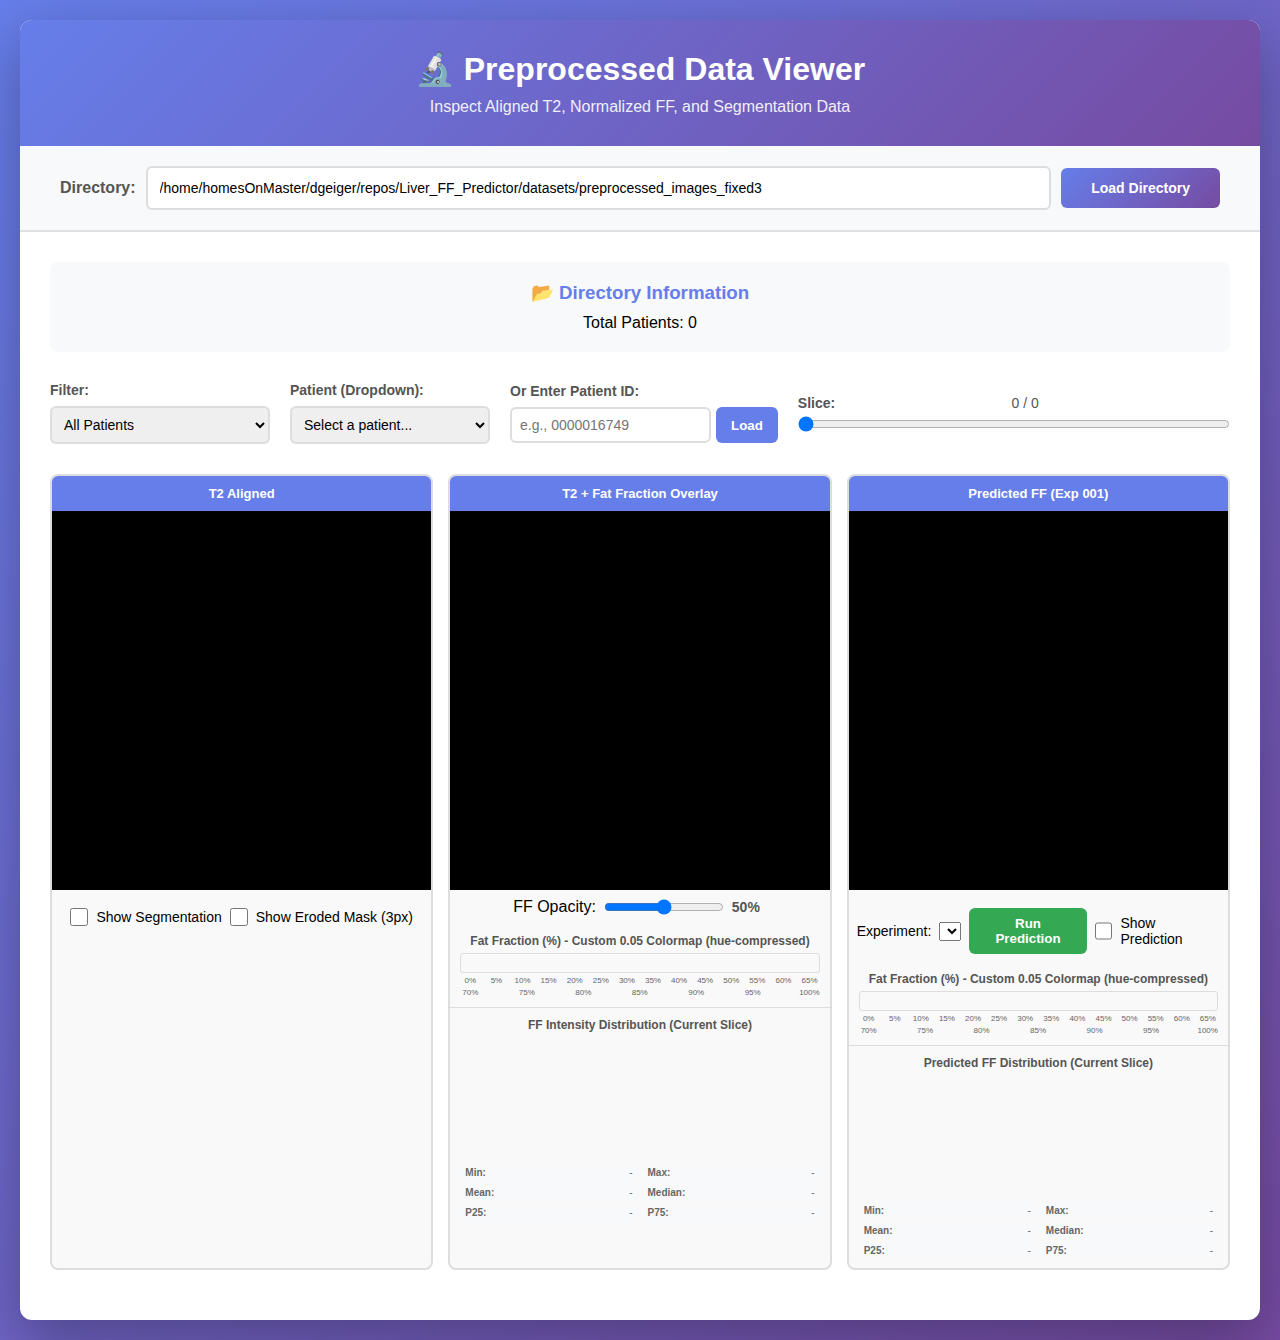
<file: HTML_Viewer/prediction_viewer/static/index.html>
<!DOCTYPE html>
<html lang="en">
<head>
    <meta charset="UTF-8">
    <meta name="viewport" content="width=device-width, initial-scale=1.0">
    <title>Preprocessed Data Viewer</title>
    <style>
        * {
            margin: 0;
            padding: 0;
            box-sizing: border-box;
        }

        body {
            font-family: -apple-system, BlinkMacSystemFont, 'Segoe UI', Roboto, Oxygen, Ubuntu, Cantarell, sans-serif;
            background: linear-gradient(135deg, #667eea 0%, #764ba2 100%);
            min-height: 100vh;
            padding: 20px;
        }

        .container {
            max-width: 1800px;
            margin: 0 auto;
            background: white;
            border-radius: 12px;
            box-shadow: 0 20px 60px rgba(0,0,0,0.3);
            overflow: hidden;
        }

        header {
            background: linear-gradient(135deg, #667eea 0%, #764ba2 100%);
            color: white;
            padding: 30px;
            text-align: center;
        }

        header h1 {
            font-size: 32px;
            margin-bottom: 10px;
        }

        header p {
            opacity: 0.9;
            font-size: 16px;
        }

        .directory-section {
            padding: 20px 40px;
            background: #f8f9fa;
            border-bottom: 2px solid #e0e0e0;
        }

        .directory-input-group {
            display: flex;
            align-items: center;
            gap: 10px;
            max-width: 1200px;
            margin: 0 auto;
        }

        .directory-input-group label {
            font-weight: 600;
            color: #555;
            white-space: nowrap;
        }

        .directory-input-group input {
            flex: 1;
            padding: 12px;
            border: 2px solid #ddd;
            border-radius: 6px;
            font-size: 14px;
        }

        .directory-input-group button {
            padding: 12px 30px;
            background: linear-gradient(135deg, #667eea 0%, #764ba2 100%);
            color: white;
            border: none;
            border-radius: 6px;
            cursor: pointer;
            font-size: 14px;
            font-weight: 600;
            white-space: nowrap;
        }

        .directory-input-group button:hover {
            opacity: 0.9;
        }

        .main-content {
            padding: 30px;
        }

        .stats-section {
            background: #f8f9fa;
            padding: 20px;
            border-radius: 8px;
            margin-bottom: 30px;
            text-align: center;
        }

        .stats-section h3 {
            margin-bottom: 10px;
            color: #667eea;
        }

        .controls {
            display: flex;
            gap: 20px;
            margin-bottom: 30px;
            align-items: center;
            flex-wrap: wrap;
        }

        .control-group {
            display: flex;
            flex-direction: column;
            gap: 8px;
        }

        .control-group label {
            font-size: 14px;
            font-weight: 600;
            color: #555;
        }

        .control-group select {
            padding: 8px;
            border: 2px solid #ddd;
            border-radius: 6px;
            font-size: 14px;
            min-width: 200px;
        }

        .slider-container {
            display: flex;
            flex-direction: column;
            flex: 1;
            min-width: 300px;
        }

        .slider-label {
            display: flex;
            justify-content: space-between;
            margin-bottom: 5px;
            font-size: 14px;
            color: #555;
        }

        input[type="range"] {
            width: 100%;
        }

        .viewer-grid {
            display: grid;
            grid-template-columns: repeat(3, 1fr);
            gap: 15px;
            margin-bottom: 20px;
        }

        .viewer-panel {
            border: 2px solid #ddd;
            border-radius: 8px;
            overflow: hidden;
            background: #f9f9f9;
        }

        .viewer-header {
            background: #667eea;
            color: white;
            padding: 10px;
            text-align: center;
            font-weight: 600;
            font-size: 13px;
        }

        .viewer-content {
            position: relative;
            width: 100%;
            padding-top: 100%; /* 1:1 aspect ratio */
            background: #000;
        }

        .viewer-content canvas {
            position: absolute;
            top: 0;
            left: 0;
            width: 100%;
            height: 100%;
            object-fit: contain;
        }

        .checkbox-group {
            display: flex;
            align-items: center;
            gap: 8px;
            margin-top: 10px;
            padding: 8px;
            justify-content: center;
        }

        .checkbox-group input[type="checkbox"] {
            width: 18px;
            height: 18px;
            cursor: pointer;
        }

        .checkbox-group label {
            cursor: pointer;
            font-size: 14px;
        }

        .loading {
            display: none;
            text-align: center;
            padding: 20px;
            color: #666;
        }

        .progress-container {
            display: none;
            max-width: 1200px;
            margin: 10px auto 0;
            padding: 15px;
            background: #f8f9fa;
            border-radius: 6px;
            border: 1px solid #ddd;
        }

        .progress-message {
            font-size: 14px;
            color: #555;
            margin-bottom: 8px;
            font-weight: 500;
        }

        .progress-bar-wrapper {
            width: 100%;
            height: 24px;
            background: #e0e0e0;
            border-radius: 12px;
            overflow: hidden;
            position: relative;
        }

        .progress-bar {
            height: 100%;
            background: linear-gradient(135deg, #667eea 0%, #764ba2 100%);
            transition: width 0.3s ease;
            display: flex;
            align-items: center;
            justify-content: flex-end;
            padding-right: 10px;
            box-shadow: 0 2px 4px rgba(102, 126, 234, 0.3);
        }

        .progress-percentage {
            color: white;
            font-size: 12px;
            font-weight: 600;
            text-shadow: 0 1px 2px rgba(0, 0, 0, 0.3);
        }

        .progress-bar-wrapper::after {
            content: '';
            position: absolute;
            top: 0;
            left: 0;
            right: 0;
            bottom: 0;
            background: linear-gradient(90deg,
                transparent 0%,
                rgba(255, 255, 255, 0.3) 50%,
                transparent 100%);
            animation: shimmer 2s infinite;
        }

        @keyframes shimmer {
            0% { transform: translateX(-100%); }
            100% { transform: translateX(100%); }
        }

        .error {
            background: #ffebee;
            color: #c62828;
            padding: 15px;
            border-radius: 6px;
            margin: 20px 0;
            display: none;
        }

        .opacity-slider {
            display: flex;
            align-items: center;
            gap: 8px;
            padding: 8px;
            justify-content: center;
        }

        .opacity-slider input[type="range"] {
            width: 120px;
        }

        .opacity-slider span {
            font-size: 14px;
            font-weight: 600;
            color: #555;
            min-width: 35px;
        }

        .legend-container {
            padding: 10px;
            text-align: center;
        }

        .legend-title {
            font-size: 12px;
            font-weight: 600;
            color: #555;
            margin-bottom: 5px;
        }

        .legend-colorbar {
            display: flex;
            height: 20px;
            border: 1px solid #ddd;
            border-radius: 3px;
            overflow: hidden;
            margin-bottom: 3px;
        }

        .legend-colorbar div {
            flex: 1;
        }

        .legend-labels {
            display: flex;
            justify-content: space-between;
            font-size: 11px;
            color: #666;
        }

        .legend-labels-5 {
            flex-wrap: wrap;
            gap: 3px 5px;
            font-size: 8px;
        }

        .legend-labels-5 span {
            min-width: 20px;
            text-align: center;
        }

        .histogram-container {
            padding: 10px;
            border-top: 1px solid #ddd;
        }

        .histogram-title {
            font-size: 12px;
            font-weight: 600;
            color: #555;
            margin-bottom: 5px;
            text-align: center;
        }

        .histogram-canvas-wrapper {
            position: relative;
            width: 100%;
            height: 120px;
        }

        #histogramCanvas {
            width: 100%;
            height: 100%;
        }

        .histogram-stats {
            display: grid;
            grid-template-columns: 1fr 1fr;
            gap: 5px;
            margin-top: 8px;
            font-size: 10px;
            color: #666;
        }

        .histogram-stat {
            display: flex;
            justify-content: space-between;
            padding: 2px 5px;
            background: #f8f9fa;
            border-radius: 3px;
        }

        .histogram-stat-label {
            font-weight: 600;
        }
    </style>
</head>
<body>
    <div class="container">
        <header>
            <h1>🔬 Preprocessed Data Viewer</h1>
            <p>Inspect Aligned T2, Normalized FF, and Segmentation Data</p>
        </header>

        <div class="directory-section">
            <div class="directory-input-group">
                <label for="dirPathInput">Directory:</label>
                <input type="text" id="dirPathInput" placeholder="Enter path to preprocessed_images directory"
                       value="/home/homesOnMaster/dgeiger/repos/Liver_FF_Predictor/datasets/preprocessed_images_fixed3"
                       onkeypress="if(event.key === 'Enter') loadDirectory()">
                <button onclick="loadDirectory()">Load Directory</button>
            </div>
            <div class="error" id="dirError" style="max-width: 1200px; margin: 10px auto 0;"></div>
            <div class="loading" id="dirLoading" style="max-width: 1200px; margin: 10px auto 0;">Loading...</div>
            <div class="progress-container" id="progressContainer">
                <div class="progress-message" id="progressMessage">Initializing...</div>
                <div class="progress-bar-wrapper">
                    <div class="progress-bar" id="progressBar" style="width: 0%">
                        <span class="progress-percentage" id="progressPercentage">0%</span>
                    </div>
                </div>
            </div>
        </div>

        <div class="main-content" id="mainContent">
            <div class="stats-section">
                <h3>📂 Directory Information</h3>
                <p id="statsInfo">Total Patients: 0</p>
            </div>

            <div class="controls">
                <div class="control-group">
                    <label for="filterSelect">Filter:</label>
                    <select id="filterSelect" onchange="onFilterChange()">
                        <option value="all">All Patients</option>
                        <option value="test">Test Set Only (For Inference)</option>
                        <option value="fatty">Fatty Liver Only (≥10%)</option>
                        <option value="normal">Normal Liver Only (<10%)</option>
                    </select>
                </div>

                <div class="control-group">
                    <label for="patientSelect">Patient (Dropdown):</label>
                    <select id="patientSelect" onchange="onPatientSelectChange()">
                        <option value="">Select a patient...</option>
                    </select>
                </div>

                <div class="control-group">
                    <label for="patientInput">Or Enter Patient ID:</label>
                    <div style="display: flex; gap: 5px;">
                        <input type="text" id="patientInput" placeholder="e.g., 0000016749"
                               onkeypress="if(event.key === 'Enter') loadManualPatient()"
                               style="padding: 8px; border: 2px solid #ddd; border-radius: 6px; font-size: 14px; min-width: 150px;">
                        <button onclick="loadManualPatient()"
                                style="padding: 8px 15px; background: #667eea; color: white; border: none; border-radius: 6px; cursor: pointer; font-weight: 600;">
                            Load
                        </button>
                    </div>
                </div>

                <div class="slider-container">
                    <div class="slider-label">
                        <span><strong>Slice:</strong></span>
                        <span id="sliceInfo">0 / 0</span>
                        <span id="preloadStatus" style="margin-left: 15px; font-size: 11px; color: #888;"></span>
                    </div>
                    <input type="range" id="sliceSlider" min="0" max="0" value="0"
                           oninput="onSliceInput()" onchange="onSliceChangeComplete()">
                </div>
            </div>

            <div class="viewer-grid">
                <div class="viewer-panel">
                    <div class="viewer-header">T2 Aligned</div>
                    <div class="viewer-content">
                        <canvas id="t2Canvas"></canvas>
                    </div>
                    <div class="checkbox-group">
                        <input type="checkbox" id="showT2Mask" onchange="toggleMask('t2')">
                        <label for="showT2Mask">Show Segmentation</label>
                        <input type="checkbox" id="showErodedMask" onchange="toggleMask('eroded')">
                        <label for="showErodedMask">Show Eroded Mask (3px)</label>
                    </div>
                </div>

                <div class="viewer-panel">
                    <div class="viewer-header">T2 + Fat Fraction Overlay</div>
                    <div class="viewer-content">
                        <canvas id="overlayCanvas"></canvas>
                    </div>
                    <div class="opacity-slider">
                        <label for="overlayOpacity">FF Opacity:</label>
                        <input type="range" id="overlayOpacity" min="0" max="100" value="50"
                               oninput="updateOverlayOpacity()">
                        <span id="opacityValue">50%</span>
                    </div>
                    <div class="legend-container">
                        <div class="legend-title">Fat Fraction (%) - Custom 0.05 Colormap (hue-compressed)</div>
                        <div class="legend-colorbar" id="legendColorbar"></div>
                        <div class="legend-labels legend-labels-5">
                            <span>0%</span>
                            <span>5%</span>
                            <span>10%</span>
                            <span>15%</span>
                            <span>20%</span>
                            <span>25%</span>
                            <span>30%</span>
                            <span>35%</span>
                            <span>40%</span>
                            <span>45%</span>
                            <span>50%</span>
                            <span>55%</span>
                            <span>60%</span>
                            <span>65%</span>
                            <span>70%</span>
                            <span>75%</span>
                            <span>80%</span>
                            <span>85%</span>
                            <span>90%</span>
                            <span>95%</span>
                            <span>100%</span>
                        </div>
                    </div>
                    <div class="histogram-container">
                        <div class="histogram-title">FF Intensity Distribution (Current Slice)</div>
                        <div class="histogram-canvas-wrapper">
                            <canvas id="histogramCanvas"></canvas>
                        </div>
                        <div class="histogram-stats">
                            <div class="histogram-stat">
                                <span class="histogram-stat-label">Min:</span>
                                <span id="histMin">-</span>
                            </div>
                            <div class="histogram-stat">
                                <span class="histogram-stat-label">Max:</span>
                                <span id="histMax">-</span>
                            </div>
                            <div class="histogram-stat">
                                <span class="histogram-stat-label">Mean:</span>
                                <span id="histMean">-</span>
                            </div>
                            <div class="histogram-stat">
                                <span class="histogram-stat-label">Median:</span>
                                <span id="histMedian">-</span>
                            </div>
                            <div class="histogram-stat">
                                <span class="histogram-stat-label">P25:</span>
                                <span id="histP25">-</span>
                            </div>
                            <div class="histogram-stat">
                                <span class="histogram-stat-label">P75:</span>
                                <span id="histP75">-</span>
                            </div>
                        </div>
                    </div>
                </div>

                <div class="viewer-panel">
                    <div class="viewer-header">Predicted FF (Exp 001)</div>
                    <div class="viewer-content">
                        <canvas id="predCanvas"></canvas>
                    </div>
                    <div class="checkbox-group">
                        <label for="predictionExperiment">Experiment:</label>
                        <select id="predictionExperiment" onchange="onExperimentChange()"></select>
                        <button id="generatePredictionBtn" onclick="generatePrediction()" style="padding: 8px 12px; background: #34a853; color: white; border: none; border-radius: 6px; cursor: pointer; font-weight: 600;">Run Prediction</button>
                        <input type="checkbox" id="showPred" onchange="togglePrediction()">
                        <label for="showPred">Show Prediction</label>
                    </div>
                    <div class="legend-container">
                        <div class="legend-title">Fat Fraction (%) - Custom 0.05 Colormap (hue-compressed)</div>
                        <div class="legend-colorbar" id="legendColorbarPred"></div>
                        <div class="legend-labels legend-labels-5">
                            <span>0%</span>
                            <span>5%</span>
                            <span>10%</span>
                            <span>15%</span>
                            <span>20%</span>
                            <span>25%</span>
                            <span>30%</span>
                            <span>35%</span>
                            <span>40%</span>
                            <span>45%</span>
                            <span>50%</span>
                            <span>55%</span>
                            <span>60%</span>
                            <span>65%</span>
                            <span>70%</span>
                            <span>75%</span>
                            <span>80%</span>
                            <span>85%</span>
                            <span>90%</span>
                            <span>95%</span>
                            <span>100%</span>
                        </div>
                    </div>
                    <div class="histogram-container">
                        <div class="histogram-title">Predicted FF Distribution (Current Slice)</div>
                        <div class="histogram-canvas-wrapper">
                            <canvas id="histogramCanvasPred"></canvas>
                        </div>
                        <div class="histogram-stats">
                            <div class="histogram-stat">
                                <span class="histogram-stat-label">Min:</span>
                                <span id="histMinPred">-</span>
                            </div>
                            <div class="histogram-stat">
                                <span class="histogram-stat-label">Max:</span>
                                <span id="histMaxPred">-</span>
                            </div>
                            <div class="histogram-stat">
                                <span class="histogram-stat-label">Mean:</span>
                                <span id="histMeanPred">-</span>
                            </div>
                            <div class="histogram-stat">
                                <span class="histogram-stat-label">Median:</span>
                                <span id="histMedianPred">-</span>
                            </div>
                            <div class="histogram-stat">
                                <span class="histogram-stat-label">P25:</span>
                                <span id="histP25Pred">-</span>
                            </div>
                            <div class="histogram-stat">
                                <span class="histogram-stat-label">P75:</span>
                                <span id="histP75Pred">-</span>
                            </div>
                        </div>
                    </div>
                </div>
            </div>
        </div>
    </div>

    <script>
        const API_BASE = window.location.origin;
        const COLORMAP_VERSION = 'distinct_0p05_hc1.0';
        let currentPatientId = null;
        let currentSlice = 0;
        let numSlices = 0;
        let patientsData = [];
        let allPatientsData = [];  // Store all patients before filtering
        let currentFilter = 'all';
        let currentExperiment = null;
        let predictionAvailable = false;
        let preloadToken = 0;
        let predictionCacheBust = 0;

        // Image caches
        const imageCache = {
            t2: {},
            ff: {},
            seg: {},
            seg_eroded: {},
            pred: {}
        };
        const histogramCache = {
            ff: {},
            pred: {}
        };

        // Boundary cache for segmentation boundaries
        const boundaryCache = {};

        // Mask visibility state
        const maskVisible = {
            t2: false,
            ff: false,
            eroded: false
        };

        // Prediction display state
        let showPrediction = false;
        let predictionPolling = null;

        // Overlay opacity (0-100)
        let overlayOpacity = 50;

        // Custom colormap (matches backend FF/prediction rendering)
        const CUSTOM_COLORMAP_VALUES = [
            0.00, 0.05, 0.10, 0.15, 0.20, 0.25, 0.30, 0.35, 0.40, 0.45,
            0.50, 0.55, 0.60, 0.65, 0.70, 0.75, 0.80, 0.85, 0.90, 0.95, 1.00
        ];
        const CUSTOM_COLORMAP_COLORS = [
            '#00008B', '#00008B', '#0000FF', '#00CED1', '#008000',
            '#7CFC00', '#FFFF00', '#FFD700', '#FFA500', '#F28C28',
            '#E8742A', '#DE5B2A', '#D44227', '#C92A22', '#B71B1B',
            '#A51214', '#930A0D', '#8B0000', '#7A0000', '#6A0000', '#5A0000'
        ];

        function hexToRgb(hex) {
            const value = hex.replace('#', '');
            const r = parseInt(value.slice(0, 2), 16);
            const g = parseInt(value.slice(2, 4), 16);
            const b = parseInt(value.slice(4, 6), 16);
            return [r, g, b];
        }

        function getCustomColor(value) {
            const v = Math.max(0, Math.min(1, value));
            for (let i = 0; i < CUSTOM_COLORMAP_VALUES.length - 1; i++) {
                const v0 = CUSTOM_COLORMAP_VALUES[i];
                const v1 = CUSTOM_COLORMAP_VALUES[i + 1];
                if (v >= v0 && v <= v1) {
                    const t = v1 === v0 ? 0 : (v - v0) / (v1 - v0);
                    const [r0, g0, b0] = hexToRgb(CUSTOM_COLORMAP_COLORS[i]);
                    const [r1, g1, b1] = hexToRgb(CUSTOM_COLORMAP_COLORS[i + 1]);
                    return [
                        Math.round(r0 + (r1 - r0) * t),
                        Math.round(g0 + (g1 - g0) * t),
                        Math.round(b0 + (b1 - b0) * t)
                    ];
                }
            }
            return hexToRgb(CUSTOM_COLORMAP_COLORS[CUSTOM_COLORMAP_COLORS.length - 1]);
        }

        function hsvToRgb(h, s, v) {
            const c = v * s;
            const x = c * (1 - Math.abs(((h / 60) % 2) - 1));
            const m = v - c;
            let r = 0;
            let g = 0;
            let b = 0;

            if (h >= 0 && h < 60) {
                r = c; g = x; b = 0;
            } else if (h >= 60 && h < 120) {
                r = x; g = c; b = 0;
            } else if (h >= 120 && h < 180) {
                r = 0; g = c; b = x;
            } else if (h >= 180 && h < 240) {
                r = 0; g = x; b = c;
            } else if (h >= 240 && h < 300) {
                r = x; g = 0; b = c;
            } else {
                r = c; g = 0; b = x;
            }

            return [
                Math.round((r + m) * 255),
                Math.round((g + m) * 255),
                Math.round((b + m) * 255)
            ];
        }

        function getRainbowColor(value) {
            const v = Math.max(0, Math.min(1, value));
            const hue = (1 - v) * 240; // blue -> red
            return hsvToRgb(hue, 1, 1);
        }

        // Apply colormap to grayscale image
        function applyColormap(imageData) {
            const data = imageData.data;
            const newData = new Uint8ClampedArray(data.length);

            for (let i = 0; i < data.length; i += 4) {
                const gray = data[i];
                const value = gray / 255.0;

                const [r, g, b] = getCustomColor(value);

                newData[i] = r;
                newData[i + 1] = g;
                newData[i + 2] = b;
                newData[i + 3] = 255;
            }

            const colored = new ImageData(newData, imageData.width, imageData.height);
            return colored;
        }

        // Render image to canvas with optional colormap and mask overlay
        function renderToCanvas(canvasId, img, maskImg, useMask, useColormap) {
            const canvas = document.getElementById(canvasId);
            const ctx = canvas.getContext('2d');

            canvas.width = img.width;
            canvas.height = img.height;

            ctx.drawImage(img, 0, 0);

            if (useColormap) {
                const imageData = ctx.getImageData(0, 0, canvas.width, canvas.height);
                const colored = applyColormap(imageData);
                ctx.putImageData(colored, 0, 0);
            }

            if (useMask && maskImg) {
                ctx.globalAlpha = 0.5;
                ctx.drawImage(maskImg, 0, 0);
                ctx.globalAlpha = 1.0;
            }
        }

        function drawMaskOverlay(canvasId, maskImg, alpha = 0.5) {
            if (!maskImg) return;
            const canvas = document.getElementById(canvasId);
            const ctx = canvas.getContext('2d');
            ctx.globalAlpha = alpha;
            ctx.drawImage(maskImg, 0, 0);
            ctx.globalAlpha = 1.0;
        }

        // Render segmentation mask as colored overlay
        function renderSegmentationCanvas(canvasId, maskImg) {
            const canvas = document.getElementById(canvasId);
            const ctx = canvas.getContext('2d');

            canvas.width = maskImg.width;
            canvas.height = maskImg.height;

            // Fill with black background
            ctx.fillStyle = 'black';
            ctx.fillRect(0, 0, canvas.width, canvas.height);

            // Draw mask
            ctx.drawImage(maskImg, 0, 0);
        }

        // Extract boundary from segmentation mask
        function extractSegmentationBoundary(segImg, patientId, sliceIdx) {
            if (!segImg) {
                console.log('[BOUNDARY] No segmentation image provided');
                return null;
            }

            // Check cache first
            const boundaryCacheKey = `${patientId}_${sliceIdx}`;
            if (boundaryCache[boundaryCacheKey]) {
                console.log('[BOUNDARY] Using cached boundary');
                return boundaryCache[boundaryCacheKey];
            }

            console.log('[BOUNDARY] Extracting boundary from segmentation mask:', segImg.width, 'x', segImg.height);

            const tempCanvas = document.createElement('canvas');
            const tempCtx = tempCanvas.getContext('2d');
            tempCanvas.width = segImg.width;
            tempCanvas.height = segImg.height;
            tempCtx.drawImage(segImg, 0, 0);

            const imageData = tempCtx.getImageData(0, 0, tempCanvas.width, tempCanvas.height);
            const data = imageData.data;
            const width = tempCanvas.width;
            const height = tempCanvas.height;

            // Create boundary canvas
            const boundaryCanvas = document.createElement('canvas');
            boundaryCanvas.width = width;
            boundaryCanvas.height = height;
            const boundaryCtx = boundaryCanvas.getContext('2d');
            const boundaryData = boundaryCtx.createImageData(width, height);

            let boundaryPixelCount = 0;
            let maskPixelCount = 0;

            const boundaryRadius = 1;

            function paintBoundaryPixel(px, py) {
                if (px < 0 || py < 0 || px >= width || py >= height) {
                    return;
                }
                const pIdx = (py * width + px) * 4;
                boundaryData.data[pIdx] = 139;
                boundaryData.data[pIdx + 1] = 0;
                boundaryData.data[pIdx + 2] = 0;
                boundaryData.data[pIdx + 3] = 255;
            }

            // Detect edges (any non-black pixel with a black neighbor is a boundary)
            for (let y = 0; y < height; y++) {
                for (let x = 0; x < width; x++) {
                    const idx = (y * width + x) * 4;
                    const r = data[idx];
                    const g = data[idx + 1];
                    const b = data[idx + 2];

                    // Check if current pixel is part of the mask (non-black)
                    if (r > 10 || g > 10 || b > 10) {
                        maskPixelCount++;
                        // Check 4 neighbors (up, down, left, right)
                        let isBoundary = false;

                        // Check left
                        if (x > 0) {
                            const leftIdx = (y * width + (x - 1)) * 4;
                            if (data[leftIdx] <= 10 && data[leftIdx + 1] <= 10 && data[leftIdx + 2] <= 10) {
                                isBoundary = true;
                            }
                        } else {
                            isBoundary = true; // Edge of image
                        }
                        // Check right
                        if (x < width - 1) {
                            const rightIdx = (y * width + (x + 1)) * 4;
                            if (data[rightIdx] <= 10 && data[rightIdx + 1] <= 10 && data[rightIdx + 2] <= 10) {
                                isBoundary = true;
                            }
                        } else {
                            isBoundary = true; // Edge of image
                        }
                        // Check up
                        if (y > 0) {
                            const upIdx = ((y - 1) * width + x) * 4;
                            if (data[upIdx] <= 10 && data[upIdx + 1] <= 10 && data[upIdx + 2] <= 10) {
                                isBoundary = true;
                            }
                        } else {
                            isBoundary = true; // Edge of image
                        }
                        // Check down
                        if (y < height - 1) {
                            const downIdx = ((y + 1) * width + x) * 4;
                            if (data[downIdx] <= 10 && data[downIdx + 1] <= 10 && data[downIdx + 2] <= 10) {
                                isBoundary = true;
                            }
                        } else {
                            isBoundary = true; // Edge of image
                        }

                        if (isBoundary) {
                            for (let dy = -boundaryRadius; dy <= boundaryRadius; dy++) {
                                for (let dx = -boundaryRadius; dx <= boundaryRadius; dx++) {
                                    paintBoundaryPixel(x + dx, y + dy);
                                }
                            }
                            boundaryPixelCount++;
                        }
                    }
                }
            }

            console.log('[BOUNDARY] Mask pixels:', maskPixelCount, 'Boundary pixels:', boundaryPixelCount);

            boundaryCtx.putImageData(boundaryData, 0, 0);

            // Cache the boundary for future use (reuse boundaryCacheKey from above)
            boundaryCache[boundaryCacheKey] = boundaryCanvas;

            return boundaryCanvas;
        }

        // Render T2 with Fat Fraction overlay (FF is already colored by backend)
        function renderOverlayCanvasPrecolored(canvasId, t2Img, ffImg, opacity, segImg = null, patientId = null, sliceIdx = null) {
            const canvas = document.getElementById(canvasId);
            const ctx = canvas.getContext('2d');

            canvas.width = t2Img.width;
            canvas.height = t2Img.height;

            // Draw T2 as grayscale base
            ctx.drawImage(t2Img, 0, 0);

            // Draw pre-colored FF at specified opacity
            ctx.globalAlpha = opacity / 100.0;
            ctx.drawImage(ffImg, 0, 0);
            ctx.globalAlpha = 1.0;

            // Draw segmentation boundary if available
            if (segImg) {
                console.log('[OVERLAY] Drawing segmentation boundary on overlay canvas');
                const boundaryCanvas = extractSegmentationBoundary(segImg, patientId, sliceIdx);
                if (boundaryCanvas) {
                    console.log('[OVERLAY] Boundary canvas created, drawing to overlay');
                    ctx.filter = 'blur(1px)';
                    ctx.drawImage(boundaryCanvas, 0, 0);
                    ctx.filter = 'none';
                } else {
                    console.log('[OVERLAY] WARNING: Boundary canvas is null');
                }
            } else {
                console.log('[OVERLAY] No segmentation image available for boundary');
            }
        }

        function renderPredictionOverlay(canvasId, t2Img, predImg, segImg, t2Opacity) {
            const canvas = document.getElementById(canvasId);
            const ctx = canvas.getContext('2d');

            canvas.width = t2Img.width;
            canvas.height = t2Img.height;

            ctx.globalAlpha = t2Opacity;
            ctx.drawImage(t2Img, 0, 0);
            ctx.globalAlpha = 1.0;

            if (!segImg) {
                ctx.drawImage(predImg, 0, 0);
                return;
            }

            const maskCanvas = document.createElement('canvas');
            const maskCtx = maskCanvas.getContext('2d');
            maskCanvas.width = segImg.width;
            maskCanvas.height = segImg.height;
            maskCtx.drawImage(segImg, 0, 0);

            const maskData = maskCtx.getImageData(0, 0, maskCanvas.width, maskCanvas.height);
            const data = maskData.data;
            for (let i = 0; i < data.length; i += 4) {
                const hasMask = data[i] > 0 || data[i + 1] > 0 || data[i + 2] > 0;
                data[i] = 0;
                data[i + 1] = 0;
                data[i + 2] = 0;
                data[i + 3] = hasMask ? 255 : 0;
            }
            maskCtx.putImageData(maskData, 0, 0);

            const blurRadius = 5;
            const softMaskCanvas = document.createElement('canvas');
            const softMaskCtx = softMaskCanvas.getContext('2d');
            softMaskCanvas.width = maskCanvas.width;
            softMaskCanvas.height = maskCanvas.height;
            softMaskCtx.filter = `blur(${blurRadius}px)`;
            softMaskCtx.drawImage(maskCanvas, 0, 0);
            softMaskCtx.filter = 'none';

            const predCanvas = document.createElement('canvas');
            const predCtx = predCanvas.getContext('2d');
            predCanvas.width = predImg.width;
            predCanvas.height = predImg.height;
            predCtx.drawImage(predImg, 0, 0);
            predCtx.globalCompositeOperation = 'destination-in';
            predCtx.drawImage(softMaskCanvas, 0, 0);

            ctx.drawImage(predCanvas, 0, 0);
        }

        // Update overlay opacity from slider
        function updateOverlayOpacity() {
            overlayOpacity = parseInt(document.getElementById('overlayOpacity').value);
            document.getElementById('opacityValue').textContent = `${overlayOpacity}%`;
            updateImages();
        }

        // Compute statistics from array
        function computeStats(values) {
            const sorted = values.slice().sort((a, b) => a - b);
            const n = sorted.length;

            const min = sorted[0];
            const max = sorted[n - 1];
            const mean = values.reduce((a, b) => a + b, 0) / n;
            const median = n % 2 === 0
                ? (sorted[Math.floor(n / 2) - 1] + sorted[Math.floor(n / 2)]) / 2
                : sorted[Math.floor(n / 2)];
            const p25 = sorted[Math.floor(n * 0.25)];
            const p75 = sorted[Math.floor(n * 0.75)];

            return { min, max, mean, median, p25, p75 };
        }

        // Render histogram from Fat Fraction image (RGB colored by backend)
        function renderHistogram(ffImg) {
            // Extract pixel values from FF image
            const tempCanvas = document.createElement('canvas');
            const tempCtx = tempCanvas.getContext('2d');
            tempCanvas.width = ffImg.width;
            tempCanvas.height = ffImg.height;
            tempCtx.drawImage(ffImg, 0, 0);

            const imageData = tempCtx.getImageData(0, 0, tempCanvas.width, tempCanvas.height);
            const data = imageData.data;

            // Convert RGB back to grayscale values using inverse Jet colormap approximation
            // Since FF is colored by Jet, we can use the red channel as a rough estimate
            // or better yet, convert RGB back to intensity
            const values = [];
            for (let i = 0; i < data.length; i += 4) {
                const r = data[i] / 255.0;
                const g = data[i + 1] / 255.0;
                const b = data[i + 2] / 255.0;

                // Inverse colormap approximation (kept for compatibility)
                // Blue (0,0,1) -> 0.0, Cyan (0,1,1) -> 0.25, Green (0,1,0) -> 0.5, Yellow (1,1,0) -> 0.75, Red (1,0,0) -> 1.0
                let value;
                if (b > 0.9 && r < 0.1 && g < 0.5) {
                    // Blue region (0-0.25)
                    value = g * 0.25;
                } else if (b > 0.5 && g > 0.9 && r < 0.1) {
                    // Cyan region (0.25-0.5)
                    value = 0.25 + (1.0 - b) * 0.25;
                } else if (g > 0.9 && b < 0.1 && r < 0.9) {
                    // Green region (0.5-0.75)
                    value = 0.5 + r * 0.25;
                } else if (r > 0.9 && b < 0.1) {
                    // Yellow-Red region (0.75-1.0)
                    value = 0.75 + (1.0 - g) * 0.25;
                } else {
                    // Fallback: use average of RGB
                    value = (r + g + b) / 3.0;
                }

                values.push(value);
            }

            // Compute statistics
            const stats = computeStats(values);

            // Update stats display
            document.getElementById('histMin').textContent = (stats.min * 100).toFixed(2) + '%';
            document.getElementById('histMax').textContent = (stats.max * 100).toFixed(2) + '%';
            document.getElementById('histMean').textContent = (stats.mean * 100).toFixed(2) + '%';
            document.getElementById('histMedian').textContent = (stats.median * 100).toFixed(2) + '%';
            document.getElementById('histP25').textContent = (stats.p25 * 100).toFixed(2) + '%';
            document.getElementById('histP75').textContent = (stats.p75 * 100).toFixed(2) + '%';

            // Create histogram bins
            const numBins = 50;
            const bins = new Array(numBins).fill(0);

            values.forEach(v => {
                const binIdx = Math.min(Math.floor(v * numBins), numBins - 1);
                bins[binIdx]++;
            });

            // Render histogram
            const canvas = document.getElementById('histogramCanvas');
            const ctx = canvas.getContext('2d');

            // Set canvas size
            canvas.width = canvas.offsetWidth * window.devicePixelRatio;
            canvas.height = canvas.offsetHeight * window.devicePixelRatio;
            ctx.scale(window.devicePixelRatio, window.devicePixelRatio);

            const width = canvas.offsetWidth;
            const height = canvas.offsetHeight;
            const padding = { top: 10, right: 10, bottom: 30, left: 40 };
            const chartWidth = width - padding.left - padding.right;
            const chartHeight = height - padding.top - padding.bottom;

            // Clear canvas
            ctx.fillStyle = '#ffffff';
            ctx.fillRect(0, 0, width, height);

            // Find max bin value for scaling
            const maxBin = Math.max(...bins);

            // Draw bars
            const barWidth = chartWidth / numBins;
            bins.forEach((count, i) => {
                const barHeight = (count / maxBin) * chartHeight;
                const x = padding.left + i * barWidth;
                const y = padding.top + chartHeight - barHeight;

                // Color bar by rainbow colormap
                const value = i / (numBins - 1);
                const [r, g, b] = getCustomColor(value);
                ctx.fillStyle = `rgb(${r}, ${g}, ${b})`;
                ctx.fillRect(x, y, Math.max(barWidth - 1, 1), barHeight);
            });

            // Draw axes
            ctx.strokeStyle = '#333';
            ctx.lineWidth = 1;
            ctx.beginPath();
            ctx.moveTo(padding.left, padding.top);
            ctx.lineTo(padding.left, padding.top + chartHeight);
            ctx.lineTo(padding.left + chartWidth, padding.top + chartHeight);
            ctx.stroke();

            // Draw x-axis labels
            ctx.fillStyle = '#666';
            ctx.font = '10px sans-serif';
            ctx.textAlign = 'center';

            const xLabels = [0, 0.25, 0.5, 0.75, 1.0];
            xLabels.forEach(val => {
                const x = padding.left + val * chartWidth;
                const y = padding.top + chartHeight + 15;
                ctx.fillText((val * 100).toFixed(0) + '%', x, y);
            });

            // Draw y-axis label
            ctx.save();
            ctx.translate(15, padding.top + chartHeight / 2);
            ctx.rotate(-Math.PI / 2);
            ctx.textAlign = 'center';
            ctx.fillText('Count', 0, 0);
            ctx.restore();
        }

        // Generate colorbar legend
        function generateColorbarLegend() {
            // Generate for T2+FF overlay panel
            const colorbar = document.getElementById('legendColorbar');
            colorbar.innerHTML = '';
            colorbar.style.backgroundImage = `url(${API_BASE}/api/legend/rainbow?width=512&height=16&ts=${Date.now()})`;
            colorbar.style.backgroundSize = '100% 100%';

            // Generate for prediction panel
            const colorbarPred = document.getElementById('legendColorbarPred');
            colorbarPred.innerHTML = '';
            colorbarPred.style.backgroundImage = `url(${API_BASE}/api/legend/rainbow?width=512&height=16&ts=${Date.now()})`;
            colorbarPred.style.backgroundSize = '100% 100%';
        }

        // Update stats display based on current filter
        function updateStatsDisplay() {
            const fattyCount = allPatientsData.filter(p => p.has_fatty_liver === true).length;
            const normalCount = allPatientsData.filter(p => p.has_fatty_liver === false).length;
            const unknownCount = allPatientsData.filter(p => p.has_fatty_liver === null).length;
            const testCount = allPatientsData.filter(p => p.data_split === 'test').length;
            const trainCount = allPatientsData.filter(p => p.data_split === 'train').length;
            const valCount = allPatientsData.filter(p => p.data_split === 'val').length;

            let statsText = `Total: ${allPatientsData.length} patients`;
            if (currentFilter === 'test') {
                statsText = `Test Set: ${testCount} patients (for inference)`;
            } else if (currentFilter === 'fatty') {
                statsText = `Fatty Liver: ${fattyCount} patients (≥10% mean FF)`;
            } else if (currentFilter === 'normal') {
                statsText = `Normal Liver: ${normalCount} patients (<10% mean FF)`;
            } else {
                statsText += ` (Train: ${trainCount}, Val: ${valCount}, Test: ${testCount}`;
                if (fattyCount > 0 || normalCount > 0) {
                    statsText += ` | Fatty: ${fattyCount}, Normal: ${normalCount}`;
                }
                if (unknownCount > 0) {
                    statsText += `, Unknown: ${unknownCount}`;
                }
                statsText += ')';
            }

            document.getElementById('statsInfo').textContent = statsText;
        }

        // Populate patient dropdown with current filtered list
        function populatePatientDropdown(patients) {
            const select = document.getElementById('patientSelect');
            select.innerHTML = '<option value="">Select a patient...</option>';

            patients.forEach(patient => {
                const option = document.createElement('option');
                option.value = patient.patient_id;

                // Build display text
                let displayText = `${patient.patient_id} (${patient.num_slices} slices`;

                // Add data split if not showing test filter (to avoid redundancy)
                if (currentFilter !== 'test' && patient.data_split && patient.data_split !== 'unknown') {
                    displayText += `, ${patient.data_split.toUpperCase()}`;
                }

                if (patient.mean_ff_percent !== undefined) {
                    displayText += `, FF: ${patient.mean_ff_percent.toFixed(1)}%`;
                }
                displayText += ')';

                option.textContent = displayText;
                select.appendChild(option);
            });
        }

        // Handle filter change
        function onFilterChange() {
            currentFilter = document.getElementById('filterSelect').value;

            // Filter patients
            if (currentFilter === 'test') {
                patientsData = allPatientsData.filter(p => p.data_split === 'test');
            } else if (currentFilter === 'fatty') {
                patientsData = allPatientsData.filter(p => p.has_fatty_liver === true);
            } else if (currentFilter === 'normal') {
                patientsData = allPatientsData.filter(p => p.has_fatty_liver === false);
            } else {
                patientsData = allPatientsData;
            }

            // Update display
            updateStatsDisplay();
            populatePatientDropdown(patientsData);

            // Clear current selection
            document.getElementById('patientSelect').value = '';
            document.getElementById('patientInput').value = '';

            // Load first patient if available
            if (patientsData.length > 0) {
                document.getElementById('patientSelect').value = patientsData[0].patient_id;
                loadPatient(patientsData[0].patient_id);
            }
        }

        function updateProgress(message, progress) {
            document.getElementById('progressMessage').textContent = message;
            document.getElementById('progressBar').style.width = `${progress}%`;
            document.getElementById('progressPercentage').textContent = `${progress}%`;
        }

        async function loadExperiments() {
            try {
                const response = await fetch(`${API_BASE}/api/prediction/experiments`);
                if (!response.ok) {
                    return;
                }
                const data = await response.json();
                const experiments = data.experiments || [];
                const select = document.getElementById('predictionExperiment');
                select.innerHTML = '';

                experiments.forEach(exp => {
                    const option = document.createElement('option');
                    option.value = exp.name;
                    option.textContent = exp.name;
                    select.appendChild(option);
                });

                if (experiments.length > 0) {
                    const defaultExp = data.default_experiment || experiments[0].name;
                    select.value = defaultExp;
                    currentExperiment = defaultExp;
                    updatePredictionButtonLabel();
                }
            } catch (err) {
                console.warn('Failed to load experiments:', err);
            }
        }

        function getSelectedExperiment() {
            const select = document.getElementById('predictionExperiment');
            return select && select.value ? select.value : null;
        }

        function updatePredictionButtonLabel() {
            const button = document.getElementById('generatePredictionBtn');
            if (!button) return;
            const exp = getSelectedExperiment();
            button.textContent = exp ? `Run Prediction (${exp})` : 'Run Prediction';
        }

        async function onExperimentChange() {
            currentExperiment = getSelectedExperiment();
            updatePredictionButtonLabel();
            await refreshPredictionAvailability();
            imageCache.pred = {};
            histogramCache.pred = {};
            predictionCacheBust += 1;
            updateImages();
            updateHistogram();
        }

        async function refreshPredictionAvailability() {
            if (!currentPatientId) {
                predictionAvailable = false;
                return;
            }

            const exp = getSelectedExperiment();
            const url = `${API_BASE}/api/prediction/available?patient_id=${encodeURIComponent(currentPatientId)}&experiment=${encodeURIComponent(exp || '')}`;
            try {
                const resp = await fetch(url);
                if (!resp.ok) {
                    predictionAvailable = false;
                } else {
                    const data = await resp.json();
                    predictionAvailable = !!data.available;
                }
            } catch (err) {
                predictionAvailable = false;
            }

            try {
                const checkbox = document.getElementById('showPred');
                checkbox.checked = predictionAvailable;
                showPrediction = predictionAvailable;
            } catch (e) {
                // ignore
            }
        }

        async function loadDirectory() {
            const dirPath = document.getElementById('dirPathInput').value.trim();
            if (!dirPath) {
                showError('dirError', 'Please enter a directory path');
                return;
            }

            document.getElementById('dirLoading').style.display = 'none';
            document.getElementById('dirError').style.display = 'none';
            document.getElementById('progressContainer').style.display = 'block';
            updateProgress('Starting...', 0);

            // Start listening to progress updates
            const eventSource = new EventSource(`${API_BASE}/api/initialize/progress?dir=${encodeURIComponent(dirPath)}`);

            eventSource.onmessage = function(event) {
                const data = JSON.parse(event.data);

                if (data.error) {
                    showError('dirError', data.error);
                    document.getElementById('progressContainer').style.display = 'none';
                    eventSource.close();
                    return;
                }

                updateProgress(data.message, data.progress);

                if (data.stage === 'complete' || data.stage === 'timeout') {
                    eventSource.close();
                    // Small delay before loading
                    setTimeout(() => {
                        loadDirectoryData(dirPath);
                    }, 500);
                }
            };

            eventSource.onerror = function(error) {
                console.error('EventSource error:', error);
                eventSource.close();
                // Continue with loading anyway
                loadDirectoryData(dirPath);
            };
        }

        async function loadDirectoryData(dirPath) {
            try {
                updateProgress('Loading patient data...', 95);

                const response = await fetch(`${API_BASE}/api/initialize`, {
                    method: 'POST',
                    headers: { 'Content-Type': 'application/json' },
                    body: JSON.stringify({ preprocessed_dir: dirPath })
                });

                const data = await response.json();

                if (!response.ok) {
                    throw new Error(data.error || 'Failed to load directory');
                }

                updateProgress('Complete!', 100);

                allPatientsData = data.patients;
                patientsData = data.patients;

                // Update stats
                updateStatsDisplay();

                // Populate patient dropdown
                populatePatientDropdown(patientsData);

                // Generate colorbar legend
                generateColorbarLegend();
                await loadExperiments();
                await refreshPredictionAvailability();

                // Clear any previous patient selection
                currentPatientId = null;
                currentSlice = 0;
                document.getElementById('patientInput').value = '';

                // Hide progress bar after a short delay
                setTimeout(() => {
                    document.getElementById('progressContainer').style.display = 'none';
                }, 1000);

                // Preload first patient if available
                if (patientsData.length > 0) {
                    const select = document.getElementById('patientSelect');
                    select.value = patientsData[0].patient_id;
                    loadPatient(patientsData[0].patient_id);
                }

            } catch (error) {
                showError('dirError', error.message);
                document.getElementById('progressContainer').style.display = 'none';
            }
        }

        function onPatientSelectChange() {
            const patientId = document.getElementById('patientSelect').value;
            if (!patientId) return;

            // Clear manual input
            document.getElementById('patientInput').value = '';

            // Load the patient
            loadPatient(patientId);
        }

        function loadManualPatient() {
            const patientId = document.getElementById('patientInput').value.trim();
            if (!patientId) {
                alert('Please enter a patient ID');
                return;
            }

            // Clear dropdown selection
            document.getElementById('patientSelect').value = '';

            // Load the patient
            loadPatient(patientId);
        }

        async function loadPatient(patientId) {
            currentPatientId = patientId;
            preloadToken += 1;
            const localPreloadToken = preloadToken;

            // Try to find patient in all loaded data (not just filtered)
            const patient = allPatientsData.find(p => p.patient_id === patientId);

            if (!patient) {
                alert(`Patient ${patientId} not found in the loaded directory`);
                return;
            }

            numSlices = patient.num_slices;

            await refreshPredictionAvailability();

            // Update slider
            const slider = document.getElementById('sliceSlider');
            slider.max = numSlices - 1;
            slider.value = 0;
            currentSlice = 0;

            updateSliceInfo();

            // Clear image caches
            imageCache.t2 = {};
            imageCache.ff = {};
            imageCache.seg = {};
            imageCache.seg_eroded = {};
            imageCache.pred = {};
            histogramCache.ff = {};
            histogramCache.pred = {};

            // Clear boundary cache (boundaries are patient-specific)
            Object.keys(boundaryCache).forEach(key => {
                if (key.startsWith(`${currentPatientId}_`)) {
                    delete boundaryCache[key];
                }
            });

            // Display current slice immediately
            updateImages();

            // Preload all slices in the background (non-blocking)
            setTimeout(() => {
                preloadAllSlices(localPreloadToken);
                preloadAllHistograms(localPreloadToken);
            }, 100);
        }

        // Called on every slider movement (oninput) - fast, no network requests
        function onSliceInput() {
            currentSlice = parseInt(document.getElementById('sliceSlider').value);
            updateSliceInfo();
            updateImages();
            updateHistogram();
        }

        // Called when slider is released (onchange) - ensure histograms are updated
        function onSliceChangeComplete() {
            currentSlice = parseInt(document.getElementById('sliceSlider').value);
            updateSliceInfo();
            updateImages();
            updateHistogram();
            // No need to preload - all slices are preloaded when patient is loaded
        }

        // Legacy function for compatibility
        function onSliceChange() {
            onSliceChangeComplete();
        }

        function updateSliceInfo() {
            document.getElementById('sliceInfo').textContent = `${currentSlice + 1} / ${numSlices}`;
        }

        async function updateImages() {
            if (!currentPatientId) return;

            const patientId = currentPatientId;
            const sliceIdx = currentSlice;

            const t2Loaded = await loadImage('t2', patientId, sliceIdx);
            const ffLoaded = await loadImage('ff', patientId, sliceIdx);
            const segLoaded = await loadImage('seg', patientId, sliceIdx);
            const erodedLoaded = maskVisible.eroded
                ? await loadImage('seg_eroded', patientId, sliceIdx)
                : Promise.resolve(null);

            // Try to load prediction image; it's optional and may not exist yet
            let predImg = null;
            if (predictionAvailable) {
                try {
                    predImg = await loadImage('pred', patientId, sliceIdx);
                } catch (err) {
                    predImg = null;
                }
            }

            Promise.all([t2Loaded, ffLoaded, segLoaded, erodedLoaded]).then(([t2Img, ffImg, segImg, erodedImg]) => {
                // Render T2 (grayscale, optional mask)
                renderToCanvas('t2Canvas', t2Img, segImg, maskVisible.t2, false);
                if (maskVisible.eroded && erodedImg) {
                    drawMaskOverlay('t2Canvas', erodedImg, 0.5);
                }

                // Render T2 + FF overlay (FF is already colored) with segmentation boundary
                renderOverlayCanvasPrecolored('overlayCanvas', t2Img, ffImg, overlayOpacity, segImg, patientId, sliceIdx);

                // Render prediction if available
                if (predImg) {
                    console.log('[FRONTEND] Rendering prediction image', predImg.width, 'x', predImg.height);
                    renderPredictionOverlay('predCanvas', t2Img, predImg, segImg, 0.3);
                } else {
                    console.log('[FRONTEND] No prediction image available, showing placeholder');
                    // Show placeholder if no prediction available
                    const canvas = document.getElementById('predCanvas');
                    const ctx = canvas.getContext('2d');
                    canvas.width = t2Img.width;
                    canvas.height = t2Img.height;
                    ctx.fillStyle = '#2a2a2a';
                    ctx.fillRect(0, 0, canvas.width, canvas.height);
                    ctx.fillStyle = '#888';
                    ctx.font = '16px sans-serif';
                    ctx.textAlign = 'center';
                    ctx.fillText('No Prediction Available', canvas.width / 2, canvas.height / 2);
                    ctx.font = '12px sans-serif';
                    ctx.fillText('Click "Run Prediction" to generate', canvas.width / 2, canvas.height / 2 + 20);
                }
            });
        }

        async function loadImage(type, patientId, sliceIdx) {
            const cacheKey = type === 'ff'
                ? `${patientId}_${sliceIdx}_${COLORMAP_VERSION}`
                : type === 'pred'
                    ? `${patientId}_${sliceIdx}_${COLORMAP_VERSION}_${currentExperiment || 'default'}`
                    : type === 'seg_eroded'
                        ? `${patientId}_${sliceIdx}_eroded_${COLORMAP_VERSION}`
                        : `${patientId}_${sliceIdx}`;

            if (imageCache[type][cacheKey]) {
                return imageCache[type][cacheKey];
            }

            let endpoint;
            switch (type) {
                case 't2':
                    endpoint = `/api/patient/${patientId}/slice/${sliceIdx}/t2`;
                    break;
                case 'ff':
                    endpoint = `/api/patient/${patientId}/slice/${sliceIdx}/ff?cmap=${COLORMAP_VERSION}`;
                    break;
                case 'seg':
                    endpoint = `/api/patient/${patientId}/slice/${sliceIdx}/segmentation`;
                    break;
                case 'seg_eroded':
                    endpoint = `/api/patient/${patientId}/slice/${sliceIdx}/segmentation_eroded`;
                    break;
                case 'pred':
                    endpoint = `/api/patient/${patientId}/slice/${sliceIdx}/prediction?cmap=${COLORMAP_VERSION}&experiment=${encodeURIComponent(currentExperiment || '')}&ts=${predictionCacheBust}`;
                    break;
            }

            const url = `${API_BASE}${endpoint}`;

            return new Promise((resolve, reject) => {
                const img = new Image();
                // Set crossOrigin to allow reading pixel data from canvas
                img.crossOrigin = 'anonymous';
                img.onload = () => {
                    if (type === 'pred') {
                        console.log('[FRONTEND] Prediction image loaded successfully:', url, img.width, 'x', img.height);
                    }
                    imageCache[type][cacheKey] = img;
                    resolve(img);
                };
                img.onerror = (err) => {
                    if (type === 'pred') {
                        console.log('[FRONTEND] Prediction image failed to load:', url, err);
                    }
                    reject(err);
                };
                img.src = url;
            });
        }

        function preloadSlices(centerSlice) {
            const preloadRange = 5;

            for (let offset = -preloadRange; offset <= preloadRange; offset++) {
                const sliceIdx = centerSlice + offset;
                if (sliceIdx >= 0 && sliceIdx < numSlices) {
                    ['t2', 'ff', 'seg', 'pred'].forEach(type => {
                        loadImage(type, currentPatientId, sliceIdx);
                    });
                }
            }
        }

        async function preloadAllSlices(token) {
            // Preload all slices for the current patient in the background
            console.log(`[PRELOAD] Starting preload of all ${numSlices} slices for patient ${currentPatientId}`);

            const statusElement = document.getElementById('preloadStatus');
            statusElement.textContent = 'Loading...';

            let loadedCount = 0;
            const totalToLoad = numSlices * 3; // t2, ff, seg per slice

            for (let sliceIdx = 0; sliceIdx < numSlices; sliceIdx++) {
                if (token !== preloadToken) {
                    console.log('[PRELOAD] Cancelled preload (patient changed)');
                    statusElement.textContent = '';
                    return;
                }
                // Preload T2, FF, and segmentation (not prediction as it may not exist)
                const promises = ['t2', 'ff', 'seg'].map(type =>
                    loadImage(type, currentPatientId, sliceIdx)
                        .then(() => {
                            loadedCount++;
                            // Update status every 10% or so
                            if (loadedCount % Math.max(1, Math.floor(totalToLoad / 10)) === 0 || loadedCount === totalToLoad) {
                                const percent = Math.round((loadedCount / totalToLoad) * 100);
                                statusElement.textContent = `Preloading: ${percent}%`;
                            }
                        })
                        .catch(() => {
                            loadedCount++;
                            // Silently ignore errors for missing images
                        })
                );

                // Process in batches to avoid overwhelming the browser
                if (sliceIdx % 10 === 0) {
                    await Promise.all(promises);
                }
            }

            // Wait for any remaining promises
            await new Promise(resolve => setTimeout(resolve, 100));

            console.log(`[PRELOAD] Completed preload of ${loadedCount}/${totalToLoad} images`);
            statusElement.textContent = '✓ All slices loaded';

            // Clear the status message after a few seconds
            setTimeout(() => {
                statusElement.textContent = '';
            }, 3000);
        }

        async function preloadAllHistograms(token) {
            if (!currentPatientId) return;

            const patientId = currentPatientId;
            const hasPred = predictionAvailable;
            const totalPerSlice = hasPred ? 2 : 1;
            const totalToLoad = numSlices * totalPerSlice;
            let loadedCount = 0;

            console.log(`[PRELOAD] Starting histogram preload of ${totalToLoad} items for patient ${patientId}`);

            for (let sliceIdx = 0; sliceIdx < numSlices; sliceIdx++) {
                if (token !== preloadToken) {
                    console.log('[PRELOAD] Cancelled histogram preload (patient changed)');
                    return;
                }
                const promises = [
                    loadHistogram('ff', patientId, sliceIdx)
                        .then(() => {
                            loadedCount++;
                        })
                        .catch(() => {
                            loadedCount++;
                        })
                ];

                if (hasPred) {
                    promises.push(
                        loadHistogram('pred', patientId, sliceIdx)
                            .then(() => {
                                loadedCount++;
                            })
                            .catch(() => {
                                loadedCount++;
                            })
                    );
                }

                if (sliceIdx % 10 === 0) {
                    await Promise.all(promises);
                }
            }

            await new Promise(resolve => setTimeout(resolve, 100));

            console.log(`[PRELOAD] Completed histogram preload of ${loadedCount}/${totalToLoad}`);
        }

        function toggleMask(type) {
            const checkbox = document.getElementById(`show${type.charAt(0).toUpperCase() + type.slice(1)}Mask`);
            maskVisible[type] = checkbox.checked;
            updateImages();
        }

        function togglePrediction() {
            const checkbox = document.getElementById('showPred');
            showPrediction = checkbox.checked;

            // If trying to show prediction but no prediction exists, uncheck and alert
            if (showPrediction) {
                if (!predictionAvailable) {
                    checkbox.checked = false;
                    showPrediction = false;
                    alert('No prediction available for this patient. Click "Run Prediction" to generate one.');
                    return;
                }
            }

            updateImages();
        }

        function drawHistogram(data, canvasId, statPrefix) {
            const canvas = document.getElementById(canvasId);
            if (!canvas) return;

            const ctx = canvas.getContext("2d");
            const container = canvas.parentElement;

            // Get dimensions from parent container instead of canvas
            const dpr = window.devicePixelRatio || 1;
            const width = container.offsetWidth || 250;  // fallback to reasonable default
            const height = container.offsetHeight || 120;

            // Set canvas size
            canvas.width = width * dpr;
            canvas.height = height * dpr;
            ctx.scale(dpr, dpr);

            ctx.clearRect(0, 0, width, height);

            const { bins, counts, stats } = data;
            const maxCount = Math.max(...counts);
            if (maxCount === 0) return;  // Avoid division by zero

            const barWidth = width / counts.length;

            counts.forEach((count, i) => {
                const h = (count / maxCount) * height;
                const [r, g, b] = getCustomColor(i / counts.length);
                ctx.fillStyle = `rgb(${r},${g},${b})`;
                ctx.fillRect(i * barWidth, height - h, barWidth - 1, h);
            });

            // Update stats text
            document.getElementById(`histMin${statPrefix}`).textContent = stats.min.toFixed(1) + '%';
            document.getElementById(`histMax${statPrefix}`).textContent = stats.max.toFixed(1) + '%';
            document.getElementById(`histMean${statPrefix}`).textContent = stats.mean.toFixed(1) + '%';
            document.getElementById(`histMedian${statPrefix}`).textContent = stats.median.toFixed(1) + '%';
            document.getElementById(`histP25${statPrefix}`).textContent = stats.p25.toFixed(1) + '%';
            document.getElementById(`histP75${statPrefix}`).textContent = stats.p75.toFixed(1) + '%';
        }

        async function updateHistogram() {
            if (!currentPatientId) return;
            const patientId = currentPatientId;
            const sliceIdx = currentSlice;

            // Update ground truth FF histogram
            try {
                const data = await loadHistogram('ff', patientId, sliceIdx);
                if (data && data.counts && data.counts.length > 0) {
                    drawHistogram(data, 'histogramCanvas', '');
                }
            } catch (err) {
                console.warn('FF histogram fetch failed:', err);
            }

            // Update prediction histogram if prediction exists
            if (predictionAvailable) {
                try {
                    const data = await loadHistogram('pred', patientId, sliceIdx);
                    if (data && data.counts && data.counts.length > 0) {
                        drawHistogram(data, 'histogramCanvasPred', 'Pred');
                    } else {
                        clearHistogram('histogramCanvasPred', 'Pred');
                    }
                } catch (err) {
                    console.warn('Prediction histogram fetch failed:', err);
                    clearHistogram('histogramCanvasPred', 'Pred');
                }
            } else {
                // Clear prediction histogram if no prediction available
                clearHistogram('histogramCanvasPred', 'Pred');
            }
        }

        function clearHistogram(canvasId, statPrefix) {
            const canvas = document.getElementById(canvasId);
            if (!canvas) return;

            const ctx = canvas.getContext('2d');
            const container = canvas.parentElement;

            // Reset canvas size properly
            const dpr = window.devicePixelRatio || 1;
            const width = container.offsetWidth || 250;
            const height = container.offsetHeight || 120;

            canvas.width = width * dpr;
            canvas.height = height * dpr;
            ctx.scale(dpr, dpr);
            ctx.clearRect(0, 0, width, height);

            // Clear stats
            document.getElementById(`histMin${statPrefix}`).textContent = '-';
            document.getElementById(`histMax${statPrefix}`).textContent = '-';
            document.getElementById(`histMean${statPrefix}`).textContent = '-';
            document.getElementById(`histMedian${statPrefix}`).textContent = '-';
            document.getElementById(`histP25${statPrefix}`).textContent = '-';
            document.getElementById(`histP75${statPrefix}`).textContent = '-';
        }

        async function loadHistogram(type, patientId, sliceIdx) {
            const cacheKey = type === 'pred'
                ? `${patientId}_${sliceIdx}_${currentExperiment || 'default'}`
                : `${patientId}_${sliceIdx}`;
            if (histogramCache[type][cacheKey]) {
                return histogramCache[type][cacheKey];
            }

            let endpoint;
            switch (type) {
                case 'ff':
                    endpoint = `/api/patient/${patientId}/slice/${sliceIdx}/ff_histogram`;
                    break;
                case 'pred':
                    endpoint = `/api/patient/${patientId}/slice/${sliceIdx}/prediction_histogram?experiment=${encodeURIComponent(currentExperiment || '')}`;
                    break;
                default:
                    return null;
            }

            const response = await fetch(`${API_BASE}${endpoint}`);
            if (!response.ok) {
                return null;
            }
            const data = await response.json();
            histogramCache[type][cacheKey] = data;
            return data;
        }
        async function generatePrediction() {
            if (!currentPatientId) {
                alert('Please load a patient first');
                return;
            }

            currentExperiment = getSelectedExperiment();
            console.log('Starting prediction for patient:', currentPatientId);
            document.getElementById('generatePredictionBtn').disabled = true;
            document.getElementById('generatePredictionBtn').textContent = 'Queued...';

            try {
                const resp = await fetch(`${API_BASE}/api/prediction/generate`, {
                    method: 'POST',
                    headers: { 'Content-Type': 'application/json' },
                    body: JSON.stringify({ patient_id: currentPatientId, experiment: currentExperiment })
                });

                const data = await resp.json();
                console.log('Prediction response:', data);

                if (!resp.ok) {
                    alert('Prediction request failed: ' + (data.error || resp.status));
                    document.getElementById('generatePredictionBtn').disabled = false;
                    updatePredictionButtonLabel();
                    return;
                }

                // Start polling for status
                const experimentName = data.experiment || currentExperiment;
                pollPredictionStatus(currentPatientId, experimentName);
            } catch (err) {
                console.error('Prediction request error:', err);
                alert('Prediction request error: ' + err);
                document.getElementById('generatePredictionBtn').disabled = false;
                updatePredictionButtonLabel();
            }
        }

        function pollPredictionStatus(patientId, experiment) {
            if (predictionPolling) clearInterval(predictionPolling);
            predictionPolling = setInterval(async () => {
                try {
                    const resp = await fetch(`${API_BASE}/api/prediction/status?patient_id=${patientId}&experiment=${encodeURIComponent(experiment || '')}`);
                    const data = await resp.json();
                    const jobKey = `${patientId}:${experiment}`;
                    const job = data.jobs && data.jobs[jobKey];

                    if (!job) return;

                    if (job.status === 'running' || job.status === 'queued') {
                        document.getElementById('generatePredictionBtn').textContent = 'Running...';
                    } else if (job.status === 'completed') {
                        clearInterval(predictionPolling);
                        predictionPolling = null;
                        document.getElementById('generatePredictionBtn').disabled = false;
                        updatePredictionButtonLabel();

                        // Clear prediction cache to force reload
                        imageCache.pred = {};

                        // Enable prediction checkbox and check it
                        await refreshPredictionAvailability();

                        // Refresh patient data and images
                        await loadPatientData(currentPatientId);
                        updateImages();
                        updateHistogram();
                        alert('Prediction completed!');
                    } else if (job.status === 'error') {
                        clearInterval(predictionPolling);
                        predictionPolling = null;
                        document.getElementById('generatePredictionBtn').disabled = false;
                        updatePredictionButtonLabel();
                        alert('Prediction failed: ' + (job.error || 'unknown'));
                    }
                } catch (err) {
                    console.error('Polling error', err);
                }
            }, 2000);
        }

        async function loadPatientData(patientId) {
            try {
                const resp = await fetch(`${API_BASE}/api/patient/${patientId}/info`);
                if (!resp.ok) return;
                const data = await resp.json();

                // Update in allPatientsData
                const idx = allPatientsData.findIndex(p => p.patient_id === patientId);
                if (idx >= 0) allPatientsData[idx] = data;

                // Update in patientsData (filtered list) if present
                const jdx = patientsData.findIndex(p => p.patient_id === patientId);
                if (jdx >= 0) patientsData[jdx] = data;

                // If this patient is currently loaded, update slice count and reload images
                if (currentPatientId === patientId) {
                    numSlices = data.num_slices;
                    document.getElementById('sliceSlider').max = numSlices - 1;
                }
                if (currentPatientId === patientId) {
                    await refreshPredictionAvailability();
                }
            } catch (err) {
                console.error('Error loading patient info', err);
            }
        }

        function showError(elementId, message) {
            const errorElement = document.getElementById(elementId);
            errorElement.textContent = message;
            errorElement.style.display = 'block';
        }

        // Keyboard navigation
        document.addEventListener('keydown', (e) => {
            if (!currentPatientId) return;

            if (e.key === 'ArrowLeft' && currentSlice > 0) {
                currentSlice--;
                document.getElementById('sliceSlider').value = currentSlice;
                onSliceChange();
            } else if (e.key === 'ArrowRight' && currentSlice < numSlices - 1) {
                currentSlice++;
                document.getElementById('sliceSlider').value = currentSlice;
                onSliceChange();
            }
        });
    </script>
</body>
</html>
</file>
